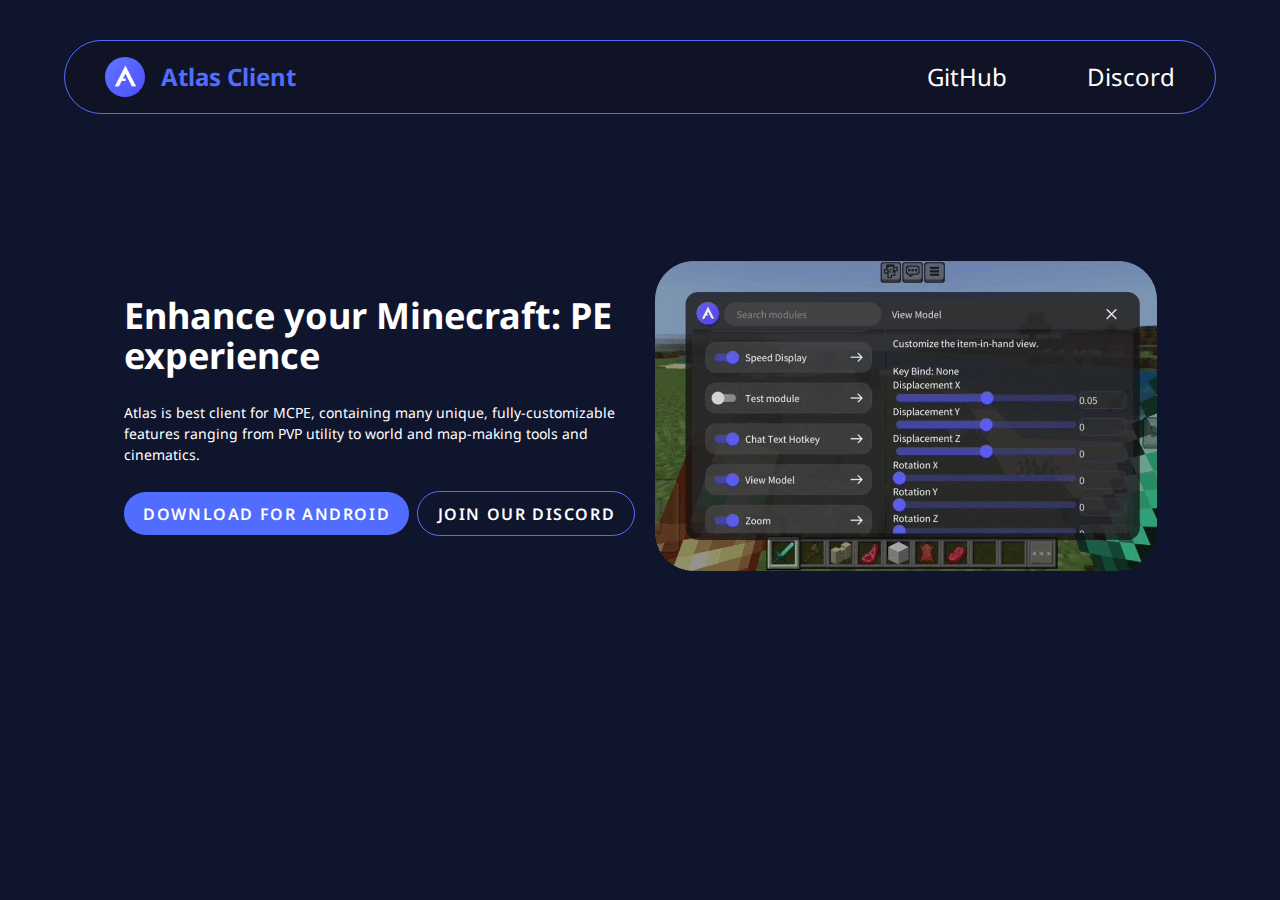
<file: index.html>
<!doctype html>
<html lang="en">
	<head>
		<link rel="preconnect" href="https://fonts.googleapis.com">
		<link rel="preconnect" href="https://fonts.gstatic.com" crossorigin>
		<link href="https://fonts.googleapis.com/css2?family=Noto+Sans:ital,wght@0,100..900;1,100..900&display=swap" rel="stylesheet">
		<link rel="stylesheet" href="https://cdnjs.cloudflare.com/ajax/libs/font-awesome/6.6.0/css/all.min.css" integrity="sha512-Kc323vGBEqzTmouAECnVceyQqyqdsSiqLQISBL29aUW4U/M7pSPA/gEUZQqv1cwx4OnYxTxve5UMg5GT6L4JJg==" crossorigin="anonymous" referrerpolicy="no-referrer" />
		<meta charset="utf-8" />
		<link rel="icon" href="%sveltekit.assets%/favicon.png" />
		<link rel="stylesheet" type="text/css" href="main.css" />
		<meta name="viewport" content="width=device-width, initial-scale=1" />
		<link rel="icon" type="image/webp" href="static/favicon.png">
		<title>The best client for MCPE - Atlas Client</title>
		<!--%sveltekit.head%-->
	</head>
	<body data-sveltekit-preload-data="hover" class="relative bg-white flex flex-col min-h-screen text-white" style="background-color: #10152E;">
		<div class="inset-o opacity-5 absolute z-[-1] bgGrid"></div>
		<div style="display: contents">
			<main>
				<!-- hero + header -->
				<!--<div class="ellipse1"></div>-->

				<header class="mx-auto my-10 flex-col relative z-20">
					<div class="navbar mx-auto w-full flex items-center justify-center md:justify-between p-10 py-4">
						<div class="flex items-center gap-4">
							<img class="size-10 rounded-full" alt="Atlas Logo" src="static/atlas.webp">
							<a href="/">
								<h3 class="navitem" style="color: #516dff">Atlas Client</h3>
							</a>
						</div>

						<!--<a href="#" data-activates="nav-mobile">
							<i class="navitem md:hidden fa-solid fa-bars"></i>
						</a>-->
						<nav class="navitem hidden md:flex items-center lg:gap-20 md:gap-10">
							<a class="duration-200 hover:text-slate-300" href="https://github.com/atlasclientmc">GitHub</a>
							<a class="duration-200 hover:text-slate-300" href="https://discord.com/invite/gb687D9M8V">Discord</a>
						</nav>
					</div>
				</header>

				<section>
					<div class="hero">
						<div class="flex-col md:flex-row hero-content" style="justify-content:center; align-items:center">
							<div class="hero-text-dir flex flex-col">
								<h1 class="mx-auto w-full text-3xl md:text-4xl">
									Enhance your Minecraft: PE experience
								</h1>
								<p class="mx-auto w-full">
									Atlas is best client for MCPE, containing many unique, fully-customizable features ranging from PVP utility to world and map-making tools and cinematics. 
								</p>
								<div class="md:flex-row text-center md:text-start" >
									<a target="_blank" rel="noopener noreferrer" href="https://cdn.atlasclient.net/download/prod/latest/">
										<button class="primary-button"><i class="fa-solid fa-download"></i> DOWNLOAD FOR ANDROID</button>
									</a>
									<a target="_blank" rel="noopener noreferrer" href="discord.html">
										<button class="secondaryBtn mt-4 md:ml-1 lg:mt-0">JOIN OUR DISCORD</button>
									</a>
								</div>
							</div>
							<img alt="Atlas MCPE Client Mod Menu" src="static/atlasmenu.webp">
						</div>
					</div>
				</section>
			</main>
		</div>
	</body>
</html>
</file>
<file: main.css>
/*
! tailwindcss v3.4.7 | MIT License | https://tailwindcss.com
*/

/*
1. Prevent padding and border from affecting element width. (https://github.com/mozdevs/cssremedy/issues/4)
2. Allow adding a border to an element by just adding a border-width. (https://github.com/tailwindcss/tailwindcss/pull/116)
*/

*,
::before,
::after {
  box-sizing: border-box;
  /* 1 */
  border-width: 0;
  /* 2 */
  border-style: solid;
  /* 2 */
  border-color: #e5e7eb;
  /* 2 */
}

::before,
::after {
  --tw-content: '';
}

/*
1. Use a consistent sensible line-height in all browsers.
2. Prevent adjustments of font size after orientation changes in iOS.
3. Use a more readable tab size.
4. Use the user's configured `sans` font-family by default.
5. Use the user's configured `sans` font-feature-settings by default.
6. Use the user's configured `sans` font-variation-settings by default.
7. Disable tap highlights on iOS
*/

html,
:host {
  line-height: 1.5;
  /* 1 */
  -webkit-text-size-adjust: 100%;
  /* 2 */
  -moz-tab-size: 4;
  /* 3 */
  -o-tab-size: 4;
     tab-size: 4;
  /* 3 */
  font-family: ui-sans-serif, system-ui, sans-serif, "Apple Color Emoji", "Segoe UI Emoji", "Segoe UI Symbol", "Noto Color Emoji";
  /* 4 */
  font-feature-settings: normal;
  /* 5 */
  font-variation-settings: normal;
  /* 6 */
  -webkit-tap-highlight-color: transparent;
  /* 7 */
}

/*
1. Remove the margin in all browsers.
2. Inherit line-height from `html` so users can set them as a class directly on the `html` element.
*/

body {
  margin: 0;
  /* 1 */
  line-height: inherit;
  /* 2 */
}

/*
1. Add the correct height in Firefox.
2. Correct the inheritance of border color in Firefox. (https://bugzilla.mozilla.org/show_bug.cgi?id=190655)
3. Ensure horizontal rules are visible by default.
*/

hr {
  height: 0;
  /* 1 */
  color: inherit;
  /* 2 */
  border-top-width: 1px;
  /* 3 */
}

/*
Add the correct text decoration in Chrome, Edge, and Safari.
*/

abbr:where([title]) {
  -webkit-text-decoration: underline dotted;
          text-decoration: underline dotted;
}

/*
Remove the default font size and weight for headings.
*/

h1,
h2,
h3,
h4,
h5,
h6 {
  font-size: inherit;
  font-weight: inherit;
}

/*
Reset links to optimize for opt-in styling instead of opt-out.
*/

a {
  color: inherit;
  text-decoration: inherit;
}

/*
Add the correct font weight in Edge and Safari.
*/

b,
strong {
  font-weight: bolder;
}

/*
1. Use the user's configured `mono` font-family by default.
2. Use the user's configured `mono` font-feature-settings by default.
3. Use the user's configured `mono` font-variation-settings by default.
4. Correct the odd `em` font sizing in all browsers.
*/

code,
kbd,
samp,
pre {
  font-family: ui-monospace, SFMono-Regular, Menlo, Monaco, Consolas, "Liberation Mono", "Courier New", monospace;
  /* 1 */
  font-feature-settings: normal;
  /* 2 */
  font-variation-settings: normal;
  /* 3 */
  font-size: 1em;
  /* 4 */
}

/*
Add the correct font size in all browsers.
*/

small {
  font-size: 80%;
}

/*
Prevent `sub` and `sup` elements from affecting the line height in all browsers.
*/

sub,
sup {
  font-size: 75%;
  line-height: 0;
  position: relative;
  vertical-align: baseline;
}

sub {
  bottom: -0.25em;
}

sup {
  top: -0.5em;
}

/*
1. Remove text indentation from table contents in Chrome and Safari. (https://bugs.chromium.org/p/chromium/issues/detail?id=999088, https://bugs.webkit.org/show_bug.cgi?id=201297)
2. Correct table border color inheritance in all Chrome and Safari. (https://bugs.chromium.org/p/chromium/issues/detail?id=935729, https://bugs.webkit.org/show_bug.cgi?id=195016)
3. Remove gaps between table borders by default.
*/

table {
  text-indent: 0;
  /* 1 */
  border-color: inherit;
  /* 2 */
  border-collapse: collapse;
  /* 3 */
}

/*
1. Change the font styles in all browsers.
2. Remove the margin in Firefox and Safari.
3. Remove default padding in all browsers.
*/

button,
input,
optgroup,
select,
textarea {
  font-family: inherit;
  /* 1 */
  font-feature-settings: inherit;
  /* 1 */
  font-variation-settings: inherit;
  /* 1 */
  font-size: 100%;
  /* 1 */
  font-weight: inherit;
  /* 1 */
  line-height: inherit;
  /* 1 */
  letter-spacing: inherit;
  /* 1 */
  color: inherit;
  /* 1 */
  margin: 0;
  /* 2 */
  padding: 0;
  /* 3 */
}

/*
Remove the inheritance of text transform in Edge and Firefox.
*/

button,
select {
  text-transform: none;
}

/*
1. Correct the inability to style clickable types in iOS and Safari.
2. Remove default button styles.
*/

button,
input:where([type='button']),
input:where([type='reset']),
input:where([type='submit']) {
  -webkit-appearance: button;
  /* 1 */
  background-color: transparent;
  /* 2 */
  background-image: none;
  /* 2 */
}

/*
Use the modern Firefox focus style for all focusable elements.
*/

:-moz-focusring {
  outline: auto;
}

/*
Remove the additional `:invalid` styles in Firefox. (https://github.com/mozilla/gecko-dev/blob/2f9eacd9d3d995c937b4251a5557d95d494c9be1/layout/style/res/forms.css#L728-L737)
*/

:-moz-ui-invalid {
  box-shadow: none;
}

/*
Add the correct vertical alignment in Chrome and Firefox.
*/

progress {
  vertical-align: baseline;
}

/*
Correct the cursor style of increment and decrement buttons in Safari.
*/

::-webkit-inner-spin-button,
::-webkit-outer-spin-button {
  height: auto;
}

/*
1. Correct the odd appearance in Chrome and Safari.
2. Correct the outline style in Safari.
*/

[type='search'] {
  -webkit-appearance: textfield;
  /* 1 */
  outline-offset: -2px;
  /* 2 */
}

/*
Remove the inner padding in Chrome and Safari on macOS.
*/

::-webkit-search-decoration {
  -webkit-appearance: none;
}

/*
1. Correct the inability to style clickable types in iOS and Safari.
2. Change font properties to `inherit` in Safari.
*/

::-webkit-file-upload-button {
  -webkit-appearance: button;
  /* 1 */
  font: inherit;
  /* 2 */
}

/*
Add the correct display in Chrome and Safari.
*/

summary {
  display: list-item;
}

/*
Removes the default spacing and border for appropriate elements.
*/

blockquote,
dl,
dd,
h1,
h2,
h3,
h4,
h5,
h6,
hr,
figure,
p,
pre {
  margin: 0;
}

fieldset {
  margin: 0;
  padding: 0;
}

legend {
  padding: 0;
}

ol,
ul,
menu {
  list-style: none;
  margin: 0;
  padding: 0;
}

/*
Reset default styling for dialogs.
*/

dialog {
  padding: 0;
}

/*
Prevent resizing textareas horizontally by default.
*/

textarea {
  resize: vertical;
}

/*
1. Reset the default placeholder opacity in Firefox. (https://github.com/tailwindlabs/tailwindcss/issues/3300)
2. Set the default placeholder color to the user's configured gray 400 color.
*/

input::-moz-placeholder, textarea::-moz-placeholder {
  opacity: 1;
  /* 1 */
  color: #9ca3af;
  /* 2 */
}

input::placeholder,
textarea::placeholder {
  opacity: 1;
  /* 1 */
  color: #9ca3af;
  /* 2 */
}

/*
Set the default cursor for buttons.
*/

button,
[role="button"] {
  cursor: pointer;
}

/*
Make sure disabled buttons don't get the pointer cursor.
*/

:disabled {
  cursor: default;
}

/*
1. Make replaced elements `display: block` by default. (https://github.com/mozdevs/cssremedy/issues/14)
2. Add `vertical-align: middle` to align replaced elements more sensibly by default. (https://github.com/jensimmons/cssremedy/issues/14#issuecomment-634934210)
   This can trigger a poorly considered lint error in some tools but is included by design.
*/

img,
svg,
video,
canvas,
audio,
iframe,
embed,
object {
  display: block;
  /* 1 */
  vertical-align: middle;
  /* 2 */
}

/*
Constrain images and videos to the parent width and preserve their intrinsic aspect ratio. (https://github.com/mozdevs/cssremedy/issues/14)
*/

img,
video {
  max-width: 100%;
  height: auto;
}

/* Make elements with the HTML hidden attribute stay hidden by default */

[hidden] {
  display: none;
}

*, ::before, ::after {
  --tw-border-spacing-x: 0;
  --tw-border-spacing-y: 0;
  --tw-translate-x: 0;
  --tw-translate-y: 0;
  --tw-rotate: 0;
  --tw-skew-x: 0;
  --tw-skew-y: 0;
  --tw-scale-x: 1;
  --tw-scale-y: 1;
  --tw-pan-x:  ;
  --tw-pan-y:  ;
  --tw-pinch-zoom:  ;
  --tw-scroll-snap-strictness: proximity;
  --tw-gradient-from-position:  ;
  --tw-gradient-via-position:  ;
  --tw-gradient-to-position:  ;
  --tw-ordinal:  ;
  --tw-slashed-zero:  ;
  --tw-numeric-figure:  ;
  --tw-numeric-spacing:  ;
  --tw-numeric-fraction:  ;
  --tw-ring-inset:  ;
  --tw-ring-offset-width: 0px;
  --tw-ring-offset-color: #fff;
  --tw-ring-color: rgb(59 130 246 / 0.5);
  --tw-ring-offset-shadow: 0 0 #0000;
  --tw-ring-shadow: 0 0 #0000;
  --tw-shadow: 0 0 #0000;
  --tw-shadow-colored: 0 0 #0000;
  --tw-blur:  ;
  --tw-brightness:  ;
  --tw-contrast:  ;
  --tw-grayscale:  ;
  --tw-hue-rotate:  ;
  --tw-invert:  ;
  --tw-saturate:  ;
  --tw-sepia:  ;
  --tw-drop-shadow:  ;
  --tw-backdrop-blur:  ;
  --tw-backdrop-brightness:  ;
  --tw-backdrop-contrast:  ;
  --tw-backdrop-grayscale:  ;
  --tw-backdrop-hue-rotate:  ;
  --tw-backdrop-invert:  ;
  --tw-backdrop-opacity:  ;
  --tw-backdrop-saturate:  ;
  --tw-backdrop-sepia:  ;
  --tw-contain-size:  ;
  --tw-contain-layout:  ;
  --tw-contain-paint:  ;
  --tw-contain-style:  ;
}

::backdrop {
  --tw-border-spacing-x: 0;
  --tw-border-spacing-y: 0;
  --tw-translate-x: 0;
  --tw-translate-y: 0;
  --tw-rotate: 0;
  --tw-skew-x: 0;
  --tw-skew-y: 0;
  --tw-scale-x: 1;
  --tw-scale-y: 1;
  --tw-pan-x:  ;
  --tw-pan-y:  ;
  --tw-pinch-zoom:  ;
  --tw-scroll-snap-strictness: proximity;
  --tw-gradient-from-position:  ;
  --tw-gradient-via-position:  ;
  --tw-gradient-to-position:  ;
  --tw-ordinal:  ;
  --tw-slashed-zero:  ;
  --tw-numeric-figure:  ;
  --tw-numeric-spacing:  ;
  --tw-numeric-fraction:  ;
  --tw-ring-inset:  ;
  --tw-ring-offset-width: 0px;
  --tw-ring-offset-color: #fff;
  --tw-ring-color: rgb(59 130 246 / 0.5);
  --tw-ring-offset-shadow: 0 0 #0000;
  --tw-ring-shadow: 0 0 #0000;
  --tw-shadow: 0 0 #0000;
  --tw-shadow-colored: 0 0 #0000;
  --tw-blur:  ;
  --tw-brightness:  ;
  --tw-contrast:  ;
  --tw-grayscale:  ;
  --tw-hue-rotate:  ;
  --tw-invert:  ;
  --tw-saturate:  ;
  --tw-sepia:  ;
  --tw-drop-shadow:  ;
  --tw-backdrop-blur:  ;
  --tw-backdrop-brightness:  ;
  --tw-backdrop-contrast:  ;
  --tw-backdrop-grayscale:  ;
  --tw-backdrop-hue-rotate:  ;
  --tw-backdrop-invert:  ;
  --tw-backdrop-opacity:  ;
  --tw-backdrop-saturate:  ;
  --tw-backdrop-sepia:  ;
  --tw-contain-size:  ;
  --tw-contain-layout:  ;
  --tw-contain-paint:  ;
  --tw-contain-style:  ;
}

.absolute {
  position: absolute;
}

.relative {
  position: relative;
}

.z-20 {
  z-index: 20;
}

.z-\[-1\] {
  z-index: -1;
}

.mx-auto {
  margin-left: auto;
  margin-right: auto;
}

.my-10 {
  margin-top: 2.5rem;
  margin-bottom: 2.5rem;
}

.mt-4 {
  margin-top: 1rem;
}

.flex {
  display: flex;
}

.contents {
  display: contents;
}

.hidden {
  display: none;
}

.size-10 {
  width: 2.5rem;
  height: 2.5rem;
}

.min-h-screen {
  min-height: 100vh;
}

.w-full {
  width: 100%;
}

.flex-col {
  flex-direction: column;
}

.items-center {
  align-items: center;
}

.justify-center {
  justify-content: center;
}

.gap-4 {
  gap: 1rem;
}

.rounded-full {
  border-radius: 9999px;
}

.bg-white {
  --tw-bg-opacity: 1;
  background-color: rgb(255 255 255 / var(--tw-bg-opacity));
}

.p-10 {
  padding: 2.5rem;
}

.py-4 {
  padding-top: 1rem;
  padding-bottom: 1rem;
}

.text-center {
  text-align: center;
}

.text-3xl {
  font-size: 1.875rem;
  line-height: 2.25rem;
}

.text-white {
  --tw-text-opacity: 1;
  color: rgb(255 255 255 / var(--tw-text-opacity));
}

.opacity-5 {
  opacity: 0.05;
}

.duration-200 {
  transition-duration: 200ms;
}

side-nav {
  position: fixed;
  width: 300px;
  left: 0;
  top: 0;
  margin: 0;
  transform: translateX(-100%);
  height: 100%;
  height: calc(100% + 60px);
  height: -moz-calc(100%);
  padding-bottom: 60px;
  background-color: #fff;
  z-index: 999;
  overflow-y: auto;
  will-change: transform;
  backface-visibility: hidden;
  transform: translateX(-105%);
}

.navbar {
  @media handheld, only screen and (min-width:767px) {
    width: 90vw;

    background: rgba(18, 18, 18, 0.3);

    border-radius: 50rex;

    border: 1px solid #516DFF;
  }
  align-self: center;
}

.hero {
  display: flex;
  overflow: hidden;
  position: relative;
  flex-shrink: 0;
  justify-content: center;
}

.hero-content {
  gap: 19px;
  margin-top: 10vh;
  /*top: 246px;
    left: 102px;
    width: 1228px;*/
  padding: 17px 0 0 1px;
  overflow: hidden;
  /*position: absolute;*/
  align-items: start;
  flex-shrink: 0;
  display:flex;
}

.hero-text-dir {
  width: 95vw;
  gap: 26px;
  @media handheld, only screen and (min-width:767px) {
    width: 40vw;
  }
  max-width: 1200px;
}

.hero-image {
  width: 50%;
}

html {
  scroll-behavior: smooth;
}

* {
  font-family: 'Noto Sans';
}

h1, h2, h3 {
  font-weight: bold;
}

h1 {
  font-size: 48px;
}

p {
  font-size: 14px
}

span {
  font-family: inherit;
  font-weight: inherit;
}

.ellipse1 {
  filter: blur(135px);
  border-radius: 232.5px;
  background: #8FD0FF;
  position: absolute;
  left: -318px;
  top: -264px;
  width: 465px;
  height: 465px;
}

.navitem {
  font-size: 24px;
}

button {
  padding: 0.6em 1.2em;
  font-size: 1em;
  font-weight: 600;
  font-family: inherit;
  cursor: pointer;
  letter-spacing: 0.1rem;
  border-radius: 100rex;
  width: 90%;
  @media handheld, only screen and (min-width:767px) {
    width: auto;
  }
}

.primary-button {
  background-color: #516DFF;
  transition: background-color 0.2s;
}

.primary-button:hover {
  background-color: #627cff;
}

.secondaryBtn {
  border: 1px solid;
  border-color: #516DFF;
  transition: border-color 0.2s;
}

.secondaryBtn:hover {
  border-color: #627cff;
}

.hover\:text-slate-300:hover {
  --tw-text-opacity: 1;
  color: rgb(203 213 225 / var(--tw-text-opacity));
}

@media (min-width: 768px) {
  .md\:ml-1 {
    margin-left: 0.25rem;
  }

  .md\:flex {
    display: flex;
  }

  .md\:hidden {
    display: none;
  }

  .md\:flex-row {
    flex-direction: row;
  }

  .md\:justify-between {
    justify-content: space-between;
  }

  .md\:gap-10 {
    gap: 2.5rem;
  }

  .md\:text-start {
    text-align: start;
  }

  .md\:text-4xl {
    font-size: 2.25rem;
    line-height: 2.5rem;
  }
}

@media (min-width: 1024px) {
  .lg\:mt-0 {
    margin-top: 0px;
  }

  .lg\:gap-20 {
    gap: 5rem;
  }
}
</file>
